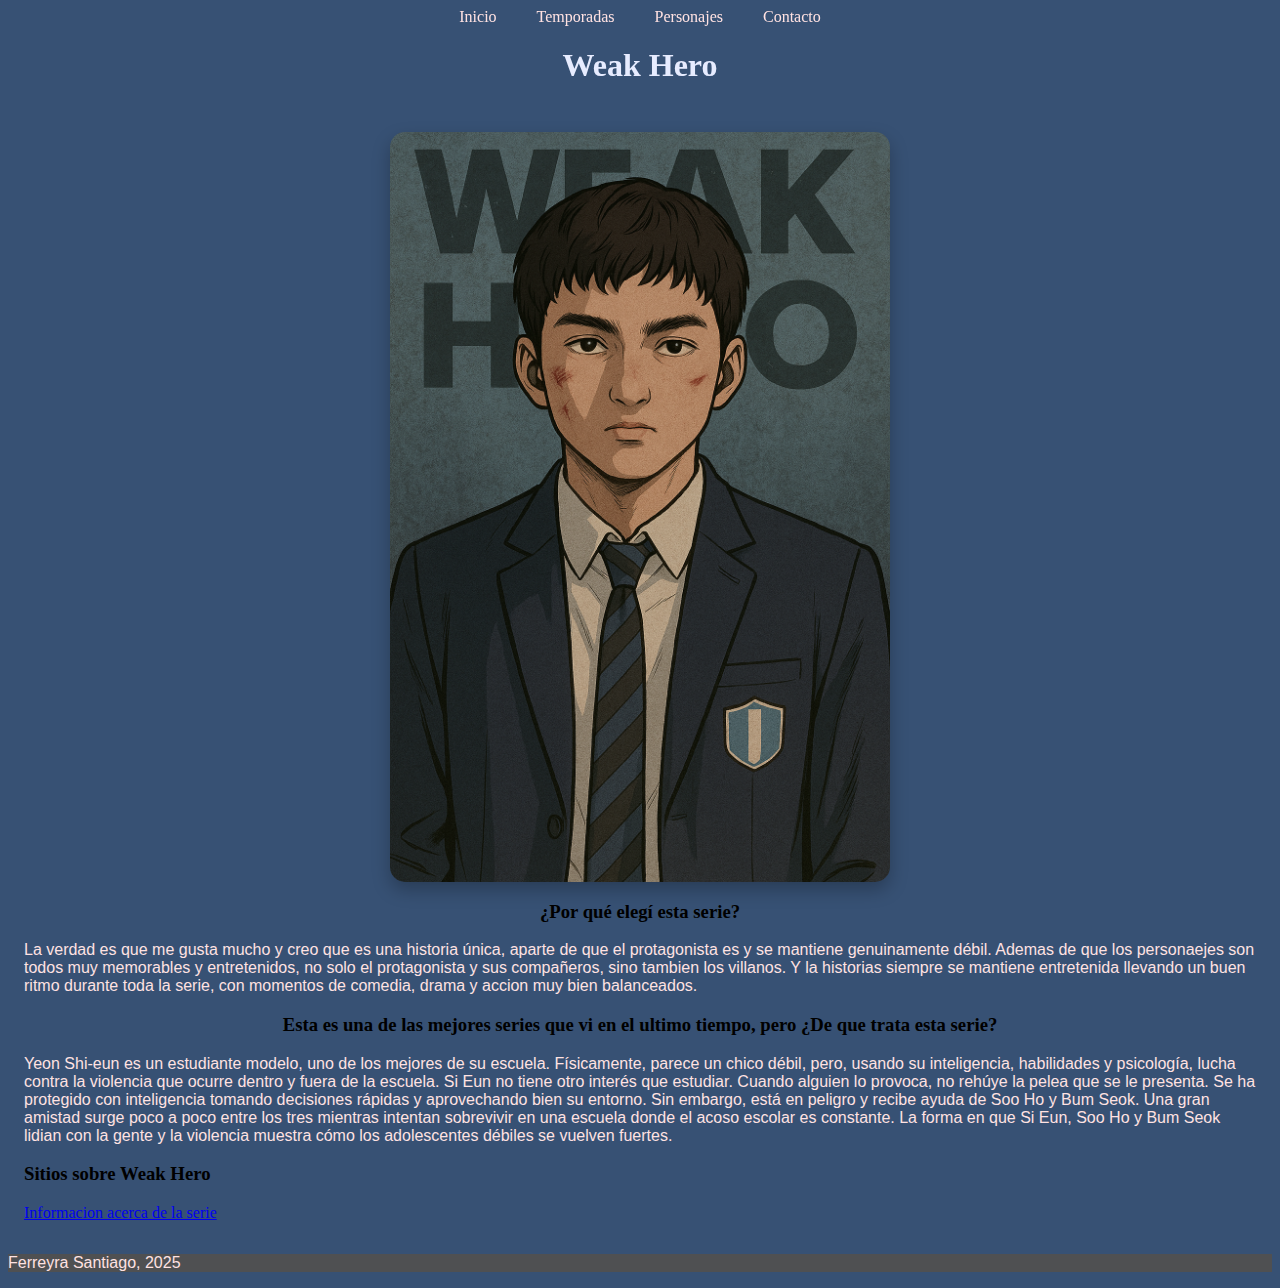
<file: index.html>
<!DOCTYPE html>

<html lang="en">

<head>
    <meta charset="UTF-8">
    <meta name="viewport" content="width=device-width, initial-scale=1.0">
    <title>Weak hero, la mejor serie de los ultimos tiempos</title>
    <link rel="stylesheet" href="css/coloresStyle.css">
</head>
<body>
    <header>
<nav>
<ul>
<li><a href="index.html">Inicio</a></li>
<li><a href="temporadas.html">Temporadas</a></li>
<li><a href="personajes.html">Personajes</a></li>
<li><a href="contacto.html">Contacto</a></li>
</ul>

</nav>
<h1>Weak Hero</h1>
    </header>  
      <main>
    <img src="./img/weakHero.png" alt="weak hero" id="imgIA">    
     
    <h3 id="text-align-center">¿Por qué elegí esta serie?</h3>
    <p> La verdad es que me gusta mucho y creo que es una historia única, aparte de que el protagonista es y se mantiene genuinamente débil. Ademas de que los personaejes son todos
        muy memorables y entretenidos, no solo el protagonista y sus compañeros, sino tambien los villanos. Y la historias siempre se mantiene entretenida llevando un buen ritmo
        durante toda la serie, con momentos de comedia, drama y accion muy bien balanceados.
    </p>

    <h3 id="text-align-center">Esta es una de las mejores series que vi en el ultimo tiempo, pero ¿De que trata esta serie?</h3>
          <p>Yeon Shi-eun es un estudiante modelo, uno de los mejores de su escuela. 
            Físicamente, parece un chico débil, pero, usando su inteligencia, habilidades y psicología, lucha contra la violencia que ocurre dentro y fuera de la escuela.
            Si Eun no tiene otro interés que estudiar. Cuando alguien lo provoca, no rehúye la pelea que se le presenta.
            Se ha protegido con inteligencia tomando decisiones rápidas y aprovechando bien su entorno.
            Sin embargo, está en peligro y recibe ayuda de Soo Ho y Bum Seok. Una gran amistad surge poco a poco entre los tres mientras intentan sobrevivir en una escuela donde el acoso escolar es constante.
            La forma en que Si Eun, Soo Ho y Bum Seok lidian con la gente y la violencia muestra cómo los adolescentes débiles se vuelven fuertes.</p>

          <h3>Sitios sobre Weak Hero</h3>
          <a href="https://en.wikipedia.org/wiki/Weak_Hero">Informacion acerca de la serie</a>
      </main>
      <footer>
        <p>Ferreyra Santiago, 2025</p>
      </footer>
</body>
</html>
</file>
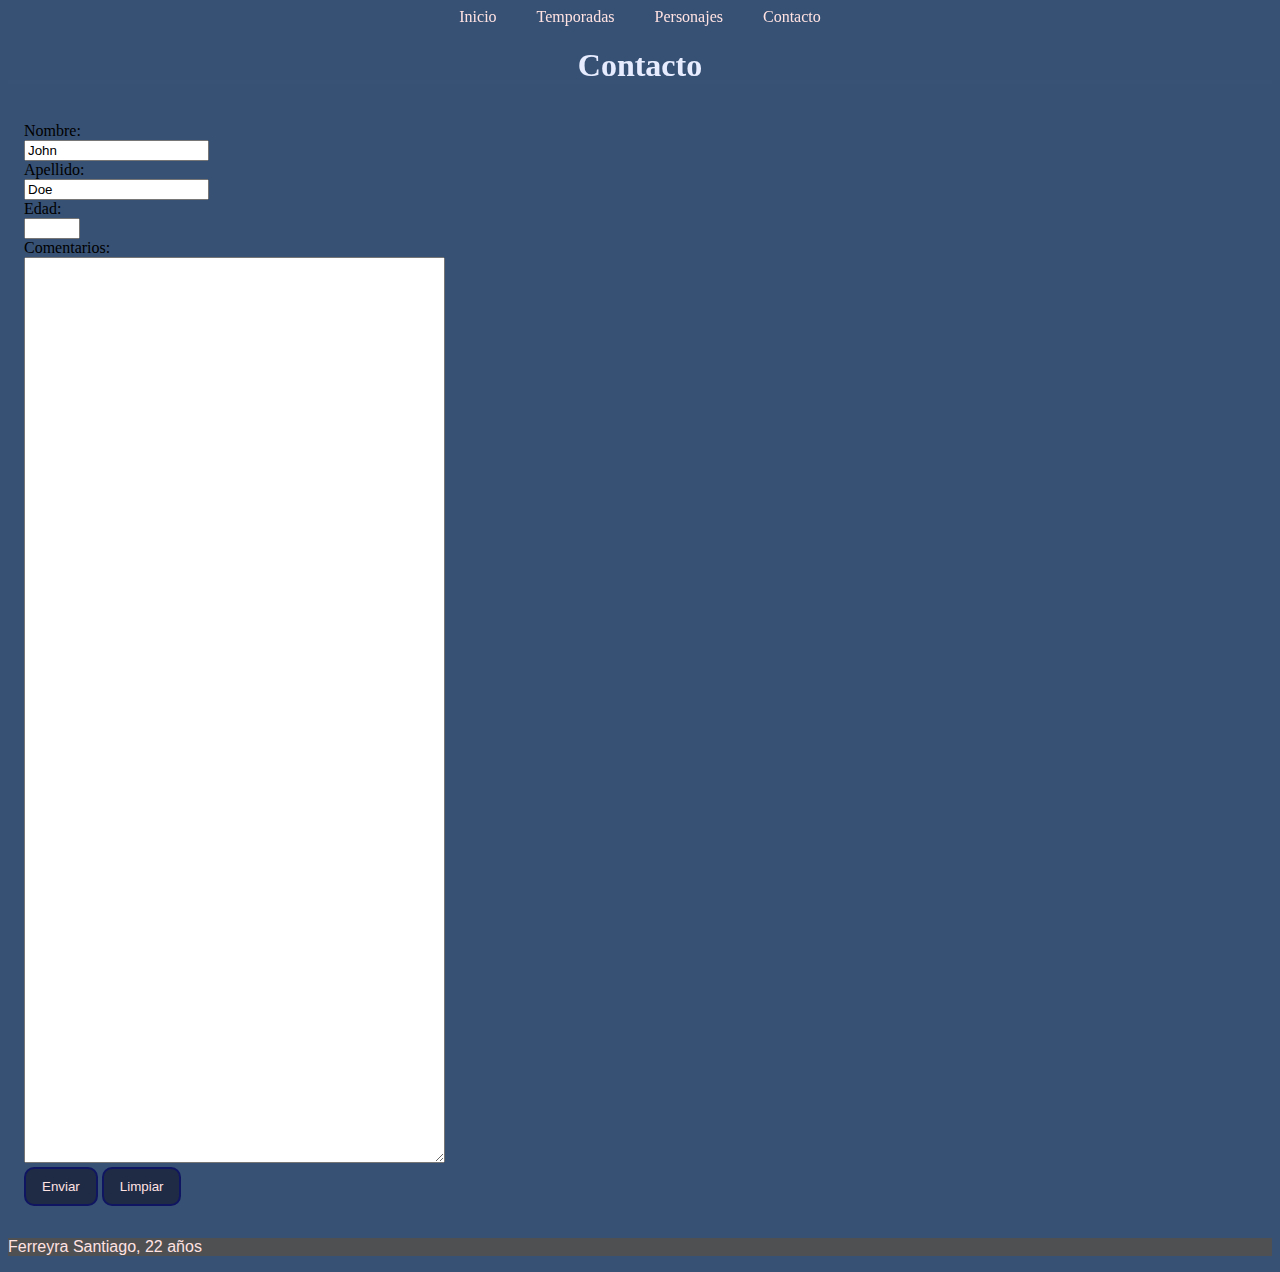
<file: contacto.html>
<!DOCTYPE html>

<html lang="en">

<head>
    <meta charset="UTF-8">
    <meta name="viewport" content="width=device-width, initial-scale=1.0">
    <title>Weak hero, la mejor serie de los ultimos tiempos</title>
    <link rel="stylesheet" href="css/coloresStyle.css">
</head>
<body>
    <header>
<nav>
<ul>
<li><a href="index.html">Inicio</a></li>
<li><a href="temporadas.html">Temporadas</a></li>
<li><a href="personajes.html">Personajes</a></li>
<li><a href="contacto.html">Contacto</a></li>

</ul>

</nav>
<h1>Contacto</h1>
    </header>  
      <main>
    <form action="mailto:saferreyra@uade.edu.ar">
  <label for="fname">Nombre:</label><br>
  <input type="text" id="fname" name="fname" value="John"><br>
  <label for="lname">Apellido:</label><br>
  <input type="text" id="lname" name="lname" value="Doe"><br>
  <label for="ldate">Edad:</label><br>
  <input type="number" id="ldate" name="ldate" max="99" min="18"><br>
    <label for="comentario">Comentarios:</label><br>
  <textarea name="comentario" id="" cols="50" rows="60"></textarea><br>
  <button type="submit" class="btn">Enviar</button>
  <button type="reset" class="btn btn--sec">Limpiar</button>
    </form> 
      </main>
      <footer>
        <p>Ferreyra Santiago, 22 años</p>
      </footer>
</body>
</html>
</file>
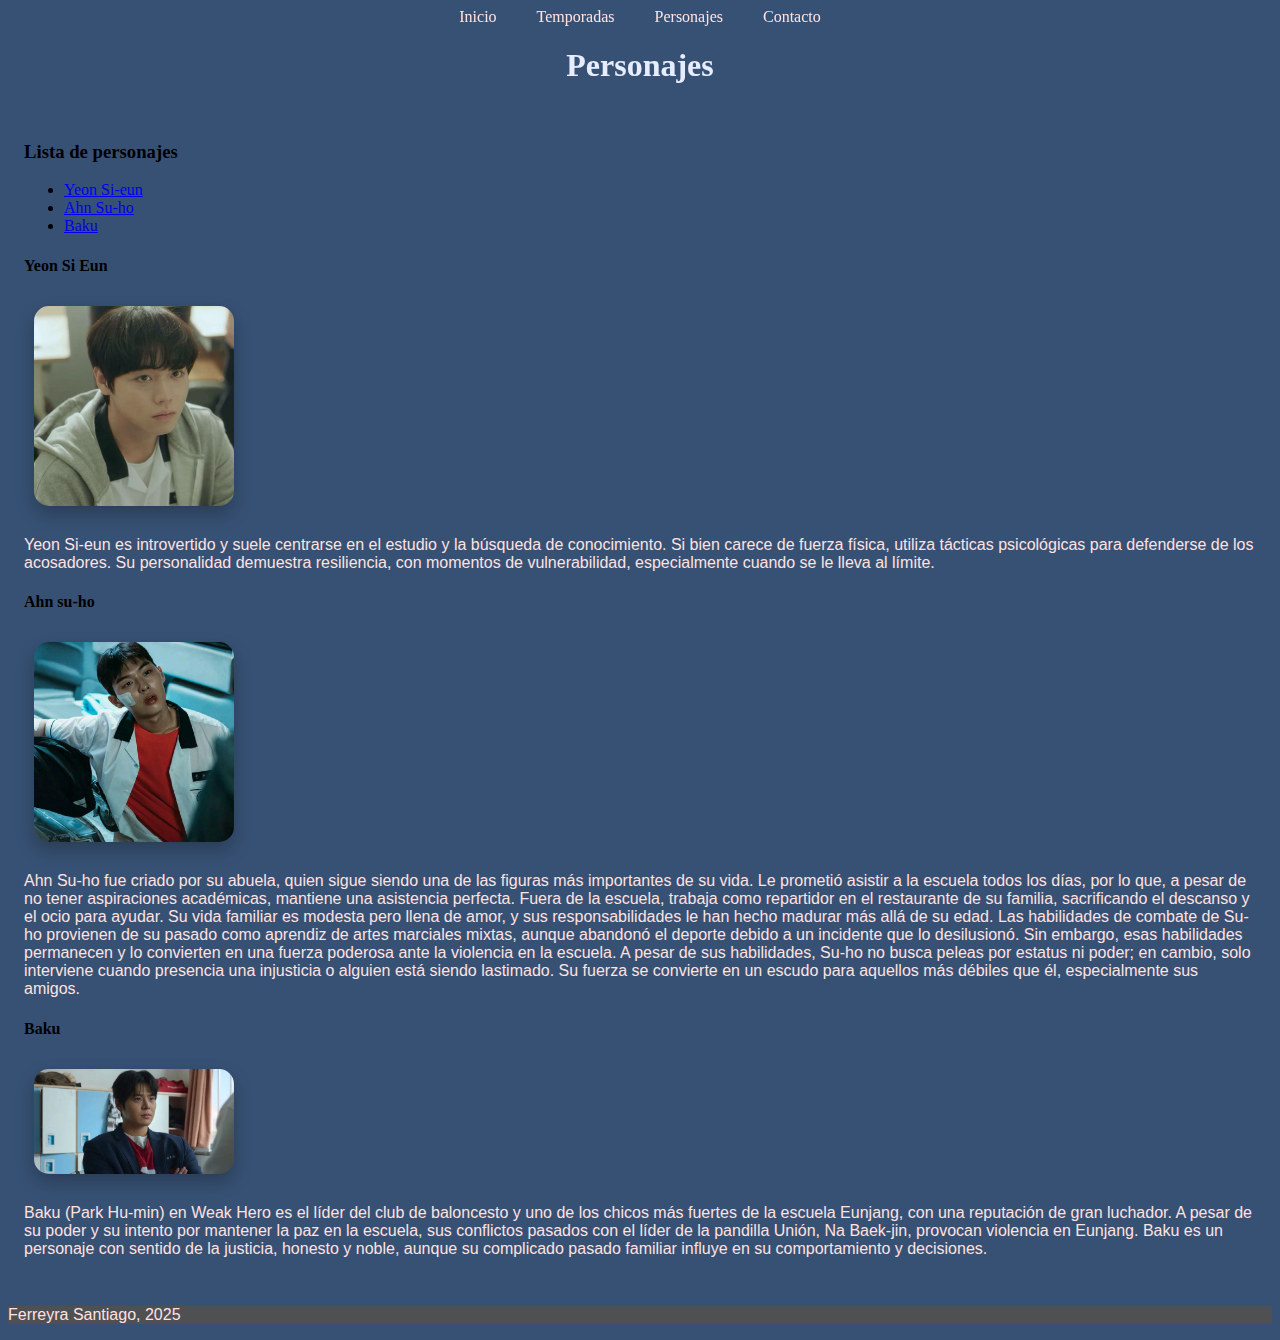
<file: personajes.html>
<!DOCTYPE html>
<html lang="en">
<head>
    <meta charset="UTF-8">
    <meta name="viewport" content="width=device-width, initial-scale=1.0">
    <title>Weak hero, la mejor serie de los ultimos tiempos</title>
    <link rel="stylesheet" href="css/coloresStyle.css">

</head>
<body>
        <header>
        <nav>
            <ul>
                <li><a href="index.html">Inicio</a></li>
                <li><a href="temporadas.html">Temporadas</a></li>
                <li><a href="personajes.html">Personajes</a></li>
                <li><a href="contacto.html">Contacto</a></li>

            </ul>
        </nav>
        <h1>Personajes</h1>
    </header>
    <main>
        <h3>Lista de personajes</h3>
        <ul>
            <li><a href="#personaje1">Yeon Si-eun</a></li>
            <li><a href="#personaje2">Ahn Su-ho</a></li>
           <li><a href="#personaje3">Baku</a></li>

        </ul>

        <h4 id="personaje1">Yeon Si Eun</h4>
             <img src="./img/YeonSiEun.png" alt="YeonSiEun" id="imgPersonajes">     
         <p>Yeon Si-eun es introvertido y suele centrarse en el estudio y la búsqueda de conocimiento. 
            Si bien carece de fuerza física, utiliza tácticas psicológicas para defenderse de los acosadores. Su personalidad demuestra resiliencia, 
            con momentos de vulnerabilidad, especialmente cuando se le lleva al límite.</p>
 
        
        <h4 id="personaje2">Ahn su-ho</h4>
            <img src="./img/ahn_su_ho.png" alt="ahn_su_ho" id="imgPersonajes">     
        <p>Ahn Su-ho fue criado por su abuela, quien sigue siendo una de las figuras más importantes de su vida. Le prometió asistir a la escuela todos los días, por lo que, a pesar de no tener aspiraciones académicas, mantiene una asistencia perfecta.
             Fuera de la escuela, trabaja como repartidor en el restaurante de su familia, sacrificando el descanso y el ocio para ayudar.
             Su vida familiar es modesta pero llena de amor, y sus responsabilidades le han hecho madurar más allá de su edad.
            Las habilidades de combate de Su-ho provienen de su pasado como aprendiz de artes marciales mixtas, aunque abandonó el deporte debido a un incidente que lo desilusionó.
             Sin embargo, esas habilidades permanecen y lo convierten en una fuerza poderosa ante la violencia en la escuela.
              A pesar de sus habilidades, Su-ho no busca peleas por estatus ni poder; en cambio, solo interviene cuando presencia una injusticia o alguien está siendo lastimado. Su fuerza se convierte en un escudo para aquellos más débiles que él, especialmente sus amigos.
        </p>

        <h4 id="personaje3">Baku</h4>
            <img src="./img/baku.png" alt="baku" id="imgPersonajes">     
        <p>Baku (Park Hu-min) en Weak Hero es el líder del club de baloncesto y uno de los chicos más fuertes de la escuela Eunjang,
             con una reputación de gran luchador. A pesar de su poder y su intento por mantener la paz en la escuela, sus conflictos pasados
             con el líder de la pandilla Unión, Na Baek-jin, provocan violencia en Eunjang. Baku es un personaje con sentido de la justicia, honesto y noble,
              aunque su complicado pasado familiar influye en su comportamiento y decisiones. 
        </p>

    </main>
    <footer>
        <p>Ferreyra Santiago, 2025</p>
    </footer>
</body>
</html>
</file>
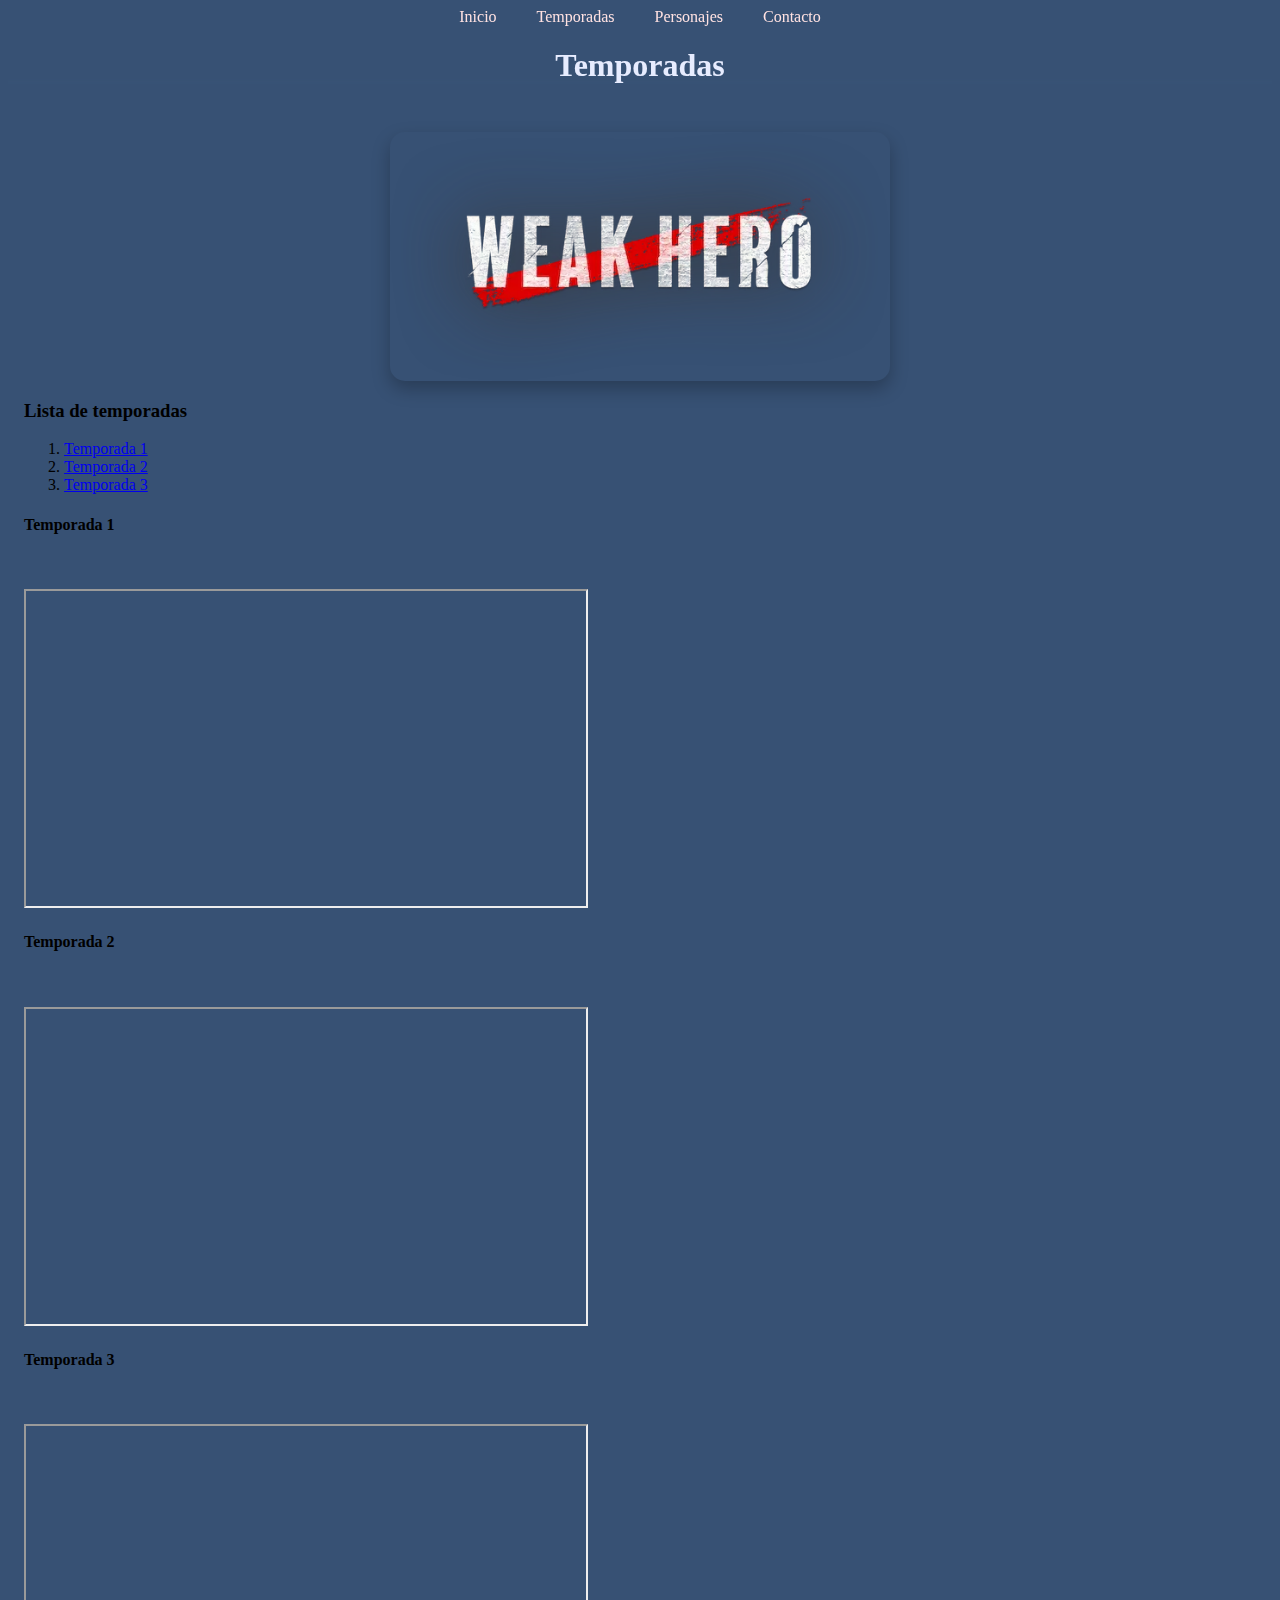
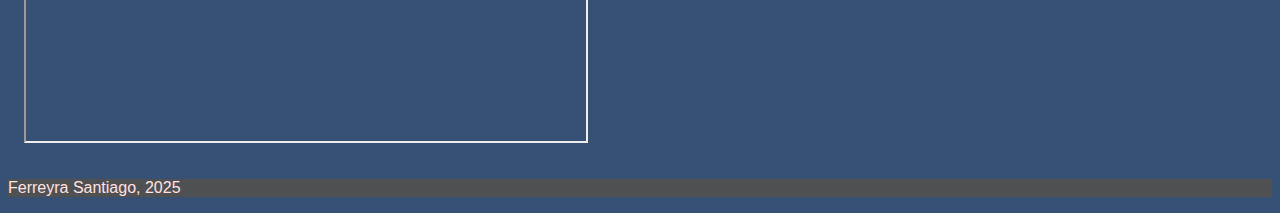
<file: temporadas.html>
<!DOCTYPE html>
<html lang="en">
<head>
    <meta charset="UTF-8">
    <meta name="viewport" content="width=device-width, initial-scale=1.0">
    <title>Weak hero, la mejor serie de los ultimos tiempos</title>
    <link rel="stylesheet" href="css/coloresStyle.css">

</head>
<body>
<header>
    <nav>
        <ul>
            <li><a href="index.html">Inicio</a></li>
            <li><a href="temporadas.html">Temporadas</a></li>
            <li><a href="personajes.html">Personajes</a></li>
            <li><a href="contacto.html">Contacto</a></li>

        </ul>
    </nav>
    <h1> Temporadas</h1>
</header>
<main>
        <img src="./img/weak_hero_logo.webp" alt="weak_hero_logo" id="imgIA">
    <h3>Lista de temporadas</h3>
    <ol>
        <li><a href="#temporada1">Temporada 1</a></li>
        <li><a href="#temporada2">Temporada 2</a></li>
        <li><a href="#temporada3">Temporada 3</a></li>

    </ol>

    <h4 id="temporada1">Temporada 1</h4><br>
    <p></p>
    <iframe width="560" height="315" src="https://www.youtube.com/embed/u-mkCPd3SZU"></iframe>

    <h4 id="temporada2">Temporada 2</h4><br>
    <p></p>
    <iframe width="560" height="315" src="https://www.youtube.com/embed/R50cJ5dhSqM"></iframe>

    <h4 id="temporada3">Temporada 3</h4><br>
    <p></p>
    <iframe width="560" height="315" src="https://www.youtube.com/embed/gbkZjKYxZAw"
></iframe>
</main>
<footer>
    <p>Ferreyra Santiago, 2025</p>
</footer>
</body>
</html>
</file>
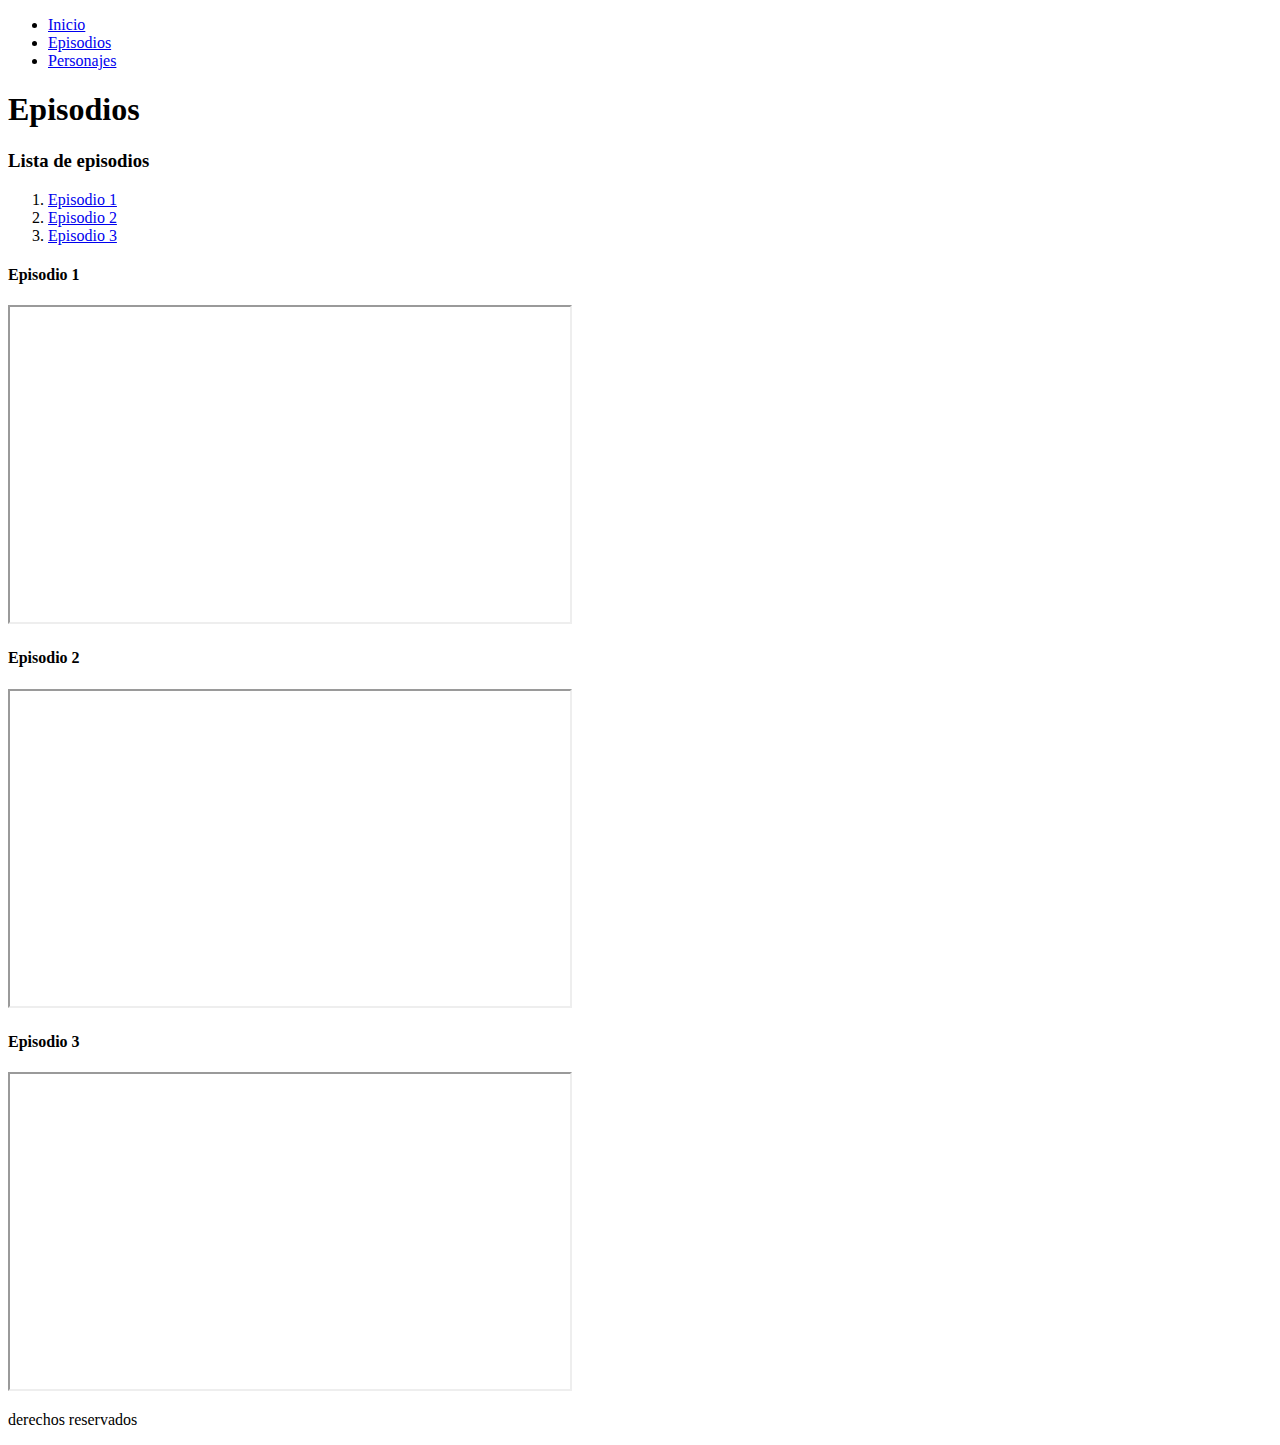
<file: scripts/episodios.html>
<!DOCTYPE html>
<html lang="en">
<head>
    <meta charset="UTF-8">
    <meta name="viewport" content="width=device-width, initial-scale=1.0">
    <title>Heidi, Mi serie favorita</title>
</head>
<body>
<header>
    <nav>
        <ul>
            <li><a href="index.html">Inicio</a></li>
            <li><a href="episodios.html">Episodios</a></li>
            <li><a href="personajes.html">Personajes</a></li>
        </ul>
    </nav>
    <h1> Episodios</h1>
</header>
<main>
    <h3>Lista de episodios</h3>
    <ol>
        <li><a href="#episodio1">Episodio 1</a></li>
        <li><a href="#episodio2">Episodio 2</a></li>
        <li><a href="#episodio3">Episodio 3</a></li>

    </ol>

    <h4 id="episodio1">Episodio 1</h4>
    <iframe width="560" height="315" src="https://www.youtube.com/embed/pS0"></iframe>

    <h4 id="episodio2">Episodio 2</h4>
    <iframe width="560" height="315" src="https://www.youtube.com/embed/ADP"></iframe>

    <h4 id="episodio3">Episodio 3</h4>
    <iframe width="560" height="315" src="https://www.youtube.com/embed/LLL"></iframe>
</main>
<footer>
    <p> derechos reservados</p>
</footer>
</body>
</html>
</file>
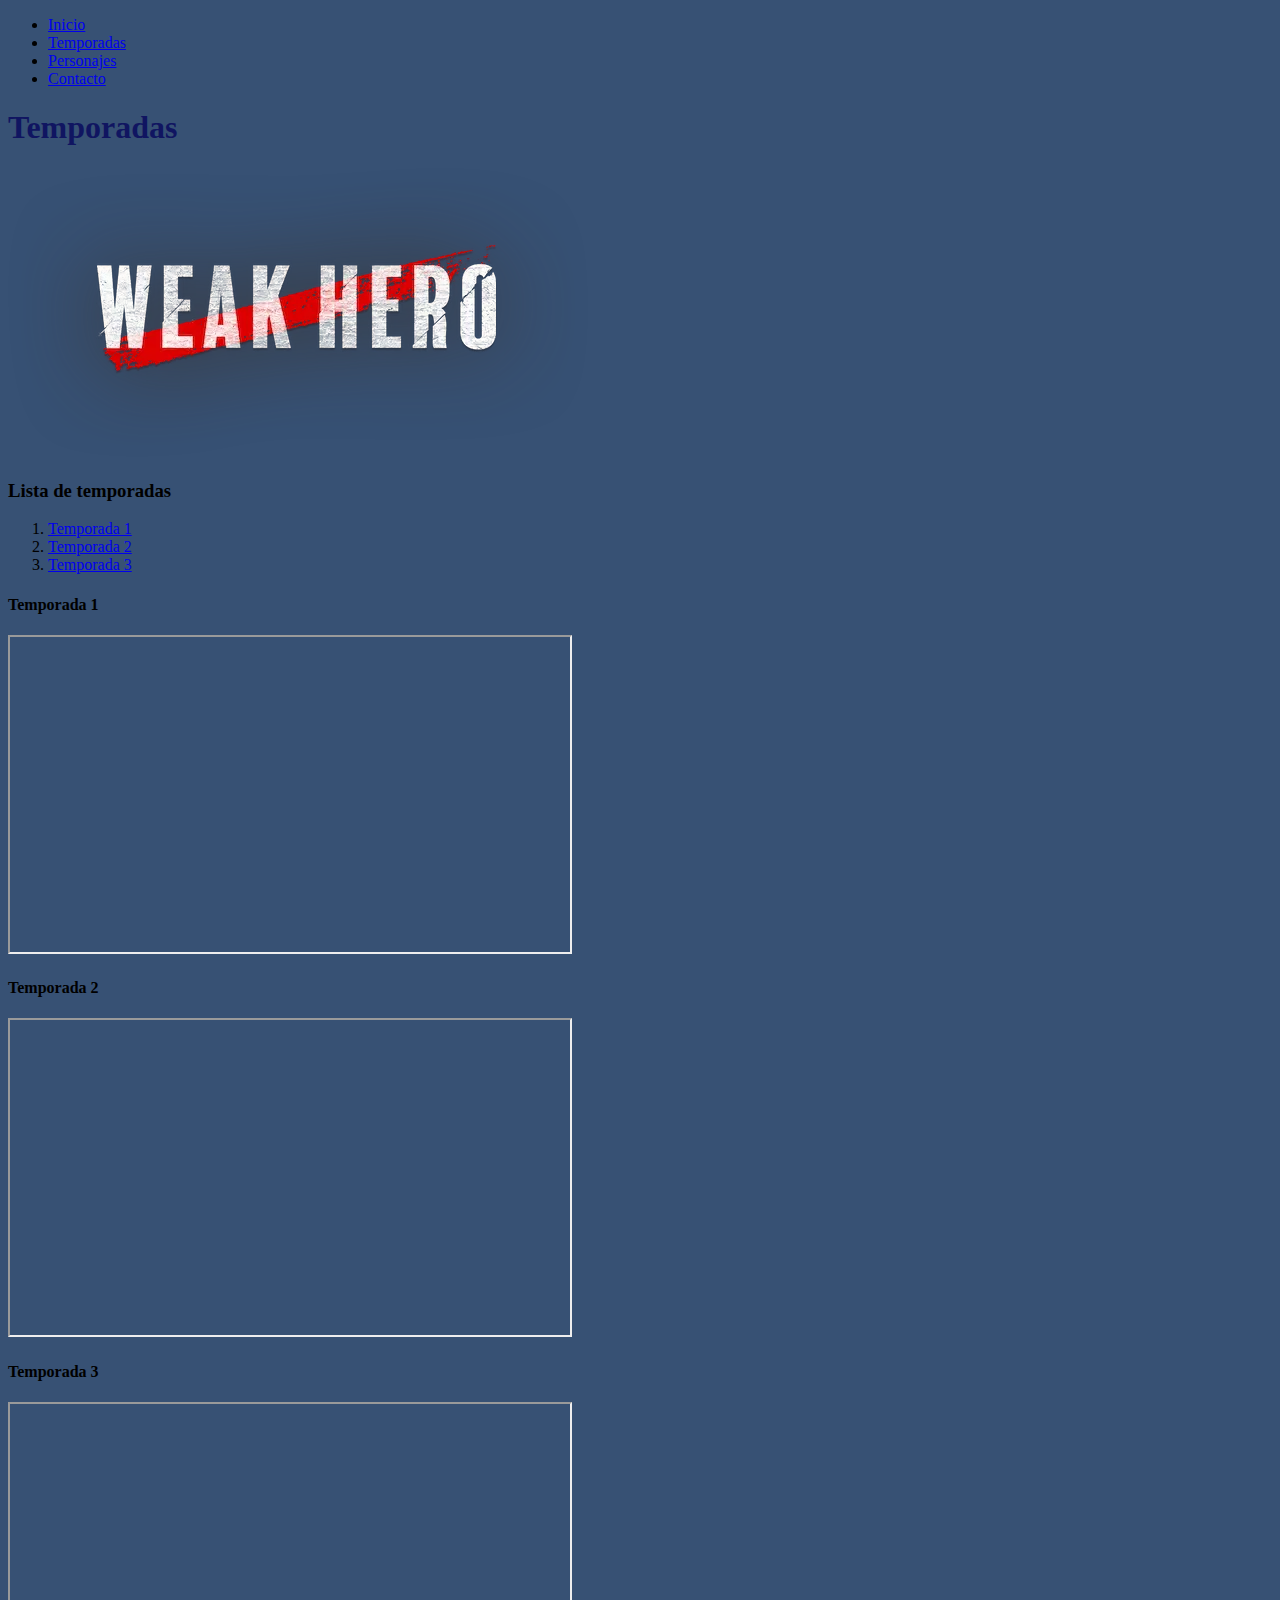
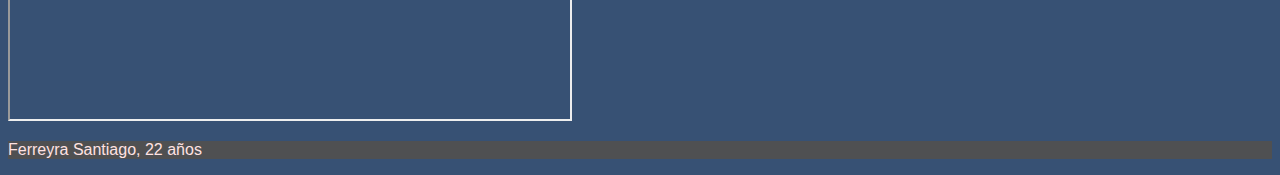
<file: scripts/temporadas.html>
<!DOCTYPE html>
<html lang="en">
<head>
    <meta charset="UTF-8">
    <meta name="viewport" content="width=device-width, initial-scale=1.0">
    <title>Weak hero, la mejor serie de los ultimos tiempos</title>
    <link rel="stylesheet" href="css/coloresStyle.css">

</head>
<body>
<header>
    <nav>
        <ul>
            <li><a href="index.html">Inicio</a></li>
            <li><a href="temporadas.html">Temporadas</a></li>
            <li><a href="personajes.html">Personajes</a></li>
            <li><a href="contacto.html">Contacto</a></li>

        </ul>
    </nav>
    <h1> Temporadas</h1>
    <img src="../img/weak_hero_logo.webp" alt="weak_hero_logo">
</header>
<main>
    <h3>Lista de temporadas</h3>
    <ol>
        <li><a href="#temporada1">Temporada 1</a></li>
        <li><a href="#temporada2">Temporada 2</a></li>
        <li><a href="#temporada3">Temporada 3</a></li>

    </ol>

    <h4 id="temporada1">Temporada 1</h4>
    <iframe width="560" height="315" src="https://www.youtube.com/watch?v=u-mkCPd3SZU"></iframe>

    <h4 id="temporada2">Temporada 2</h4>
    <iframe width="560" height="315" src="https://www.youtube.com/watch?v=--CMvUJ16LM"></iframe>

    <h4 id="temporada3">Temporada 3</h4>
    <iframe width="560" height="315" src="https://www.youtube.com/watch?v=gbkZjKYxZAw"></iframe>
</main>
<footer>
    <p>Ferreyra Santiago, 22 años</p>
</footer>
</body>
</html>
</file>
<file: css/coloresStyle.css>
body{

    background-color: rgb(55, 81, 116);

}
footer{
    background-color: #4f5052;
}
p{
 color: rgb(255, 226, 226);
    font-family: Arial, sans-serif;
}

main{
  max-width: 1500px;   
  margin: 0 auto;      
  padding: 16px;
}
h1{

     color:#e7ecff; 
    font-family: 'Segoe UI';
       align-items: center;
   text-align: center;
}
.video{
  position: relative;
  width: 100%;
  max-width: 900px;    
  margin: 12px auto;    
  padding-top: 56.25%;  
}
.video iframe{
  position: absolute; inset: 0;
  width: 100%; height: 100%;
  border: 0;
}


#imgPersonajes{
    width: 200px;
    height: auto;
    border-radius: 15px;
    margin: 10px;
}
#imgIA{
    width: 500px;
    height: auto;
    border-radius: 15px;
    margin: 10px auto; 
    display: block;

}
#text-align-center{
    text-align: center;
}
.btn, input[type="submit"]{
  background: #1f2a44;
  color: #ffe2e2;
  border: 2px solid #101561;
  padding: 10px 16px;
  border-radius: 10px;
  font-family: 'Segoe UI', Arial, sans-serif;
  cursor: pointer;
  transition: transform .15s ease, box-shadow .15s ease, background-color .15s ease;
}
.btn:hover, input[type="submit"]:hover{
  background: #2b3b62;
  transform: translateY(-1px);
  box-shadow: 0 8px 16px rgba(0,0,0,.25);
}

#imgIA, #imgPersonajes{
  box-shadow: 0 8px 18px rgba(0,0,0,.25);
  transition: transform .2s ease, box-shadow .2s ease;
}
#imgIA:hover, #imgPersonajes:hover{
  transform: scale(1.02);
  box-shadow: 0 12px 28px rgba(0,0,0,.35);
}
nav ul{
  display:flex;
  gap:16px;
  list-style:none;
  padding:0;
  margin:0;
  justify-content:center;
  flex-wrap:wrap;
}
nav a{
  text-decoration:none;
  color:#ffe2e2;
  padding:8px 12px;
  border-radius:8px;
  transition: background-color .15s ease, transform .15s ease;
}
nav a:hover{
  background:rgba(255,255,255,.08);
  transform: translateY(-1px);
}

header{
  position: sticky;
  top: 0;
  z-index: 10;
  backdrop-filter: blur(2px);
}

@media (max-width: 600px){
  nav ul{
    flex-direction:column;
    align-items:stretch;
  }
  nav a{
    padding:12px;
  }
}
</file>
<file: scripts/css/coloresStyle.css>
body{

    background-color: rgb(55, 81, 116);
   
}
footer{
    background-color: #4f5052;
}
p{
 color: rgb(255, 226, 226);
    font-family: Arial, sans-serif;
}
h1{

    color: rgb(16, 21, 97);
    font-family: 'Segoe UI';
}
#imgPersonajes{
    width: 200px;
    height: auto;
    border-radius: 15px;
    margin: 10px;
}
</file>
